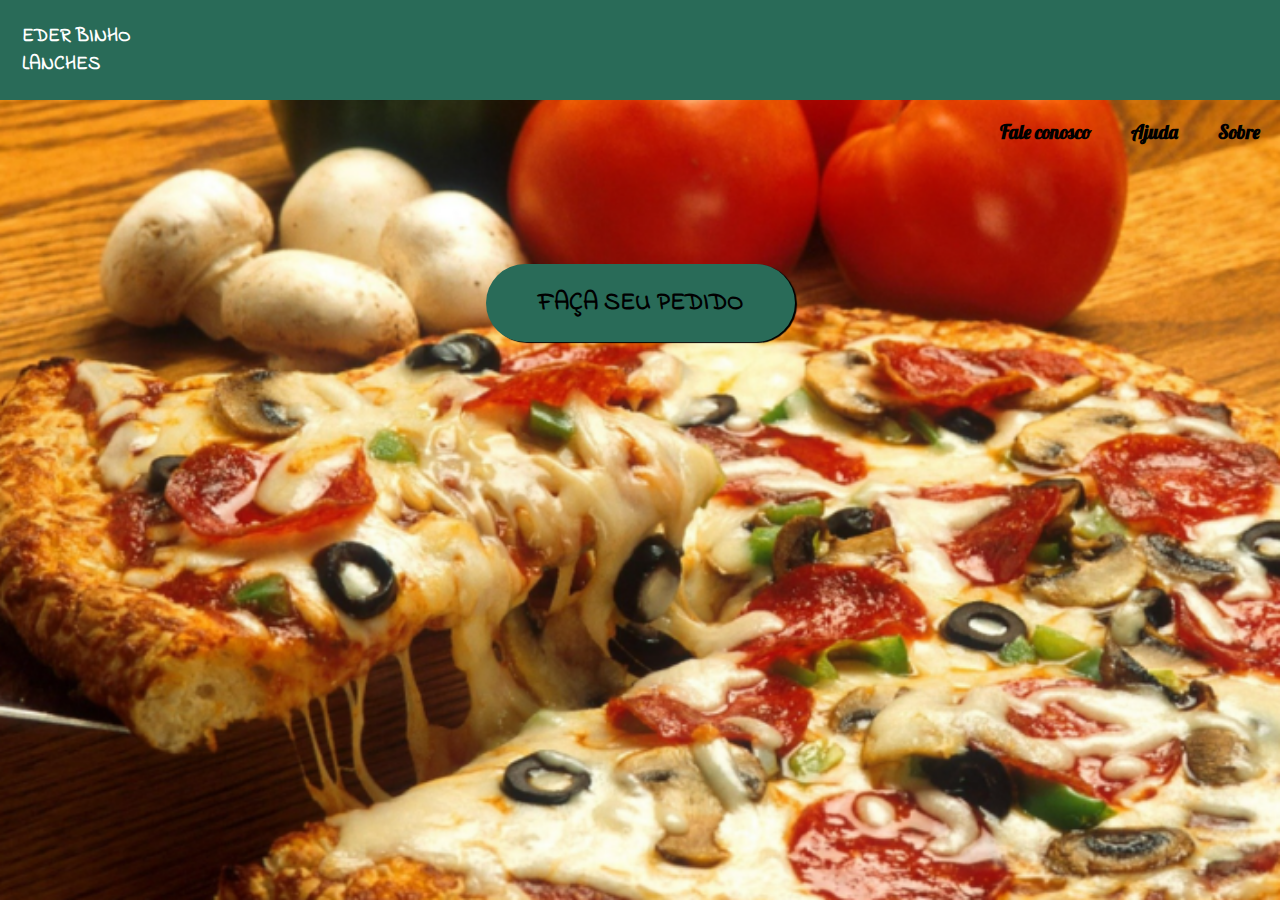
<file: index.html>
<!DOCTYPE html>
<html lang="pt-BR">
<head>
    <meta charset="UTF-8">
    <meta http-equiv="X-UA-Compatible" content="IE=edge">
    <meta name="viewport" content="width=device-width, initial-scale=1.0">
    <link rel="stylesheet" href="style/style.css">
    <title>Mariana Lanches</title>
</head>
<body class="capa">
    <header>
       <h2>Eder Binho<br> Lanches</h2>
    </header>
    <main >
    <nav>
        <a href="#">Fale conosco</a>
        <a href="#">Ajuda</a>
        <a href="#">Sobre</a>
    </nav>
    
        <a href="inicio.html" rel="next"  target="_self">
            <button class="btn"> 
                <p class="para">Faça seu pedido</p>
            </button>
        </a>
        
</body>
</html>
</file>
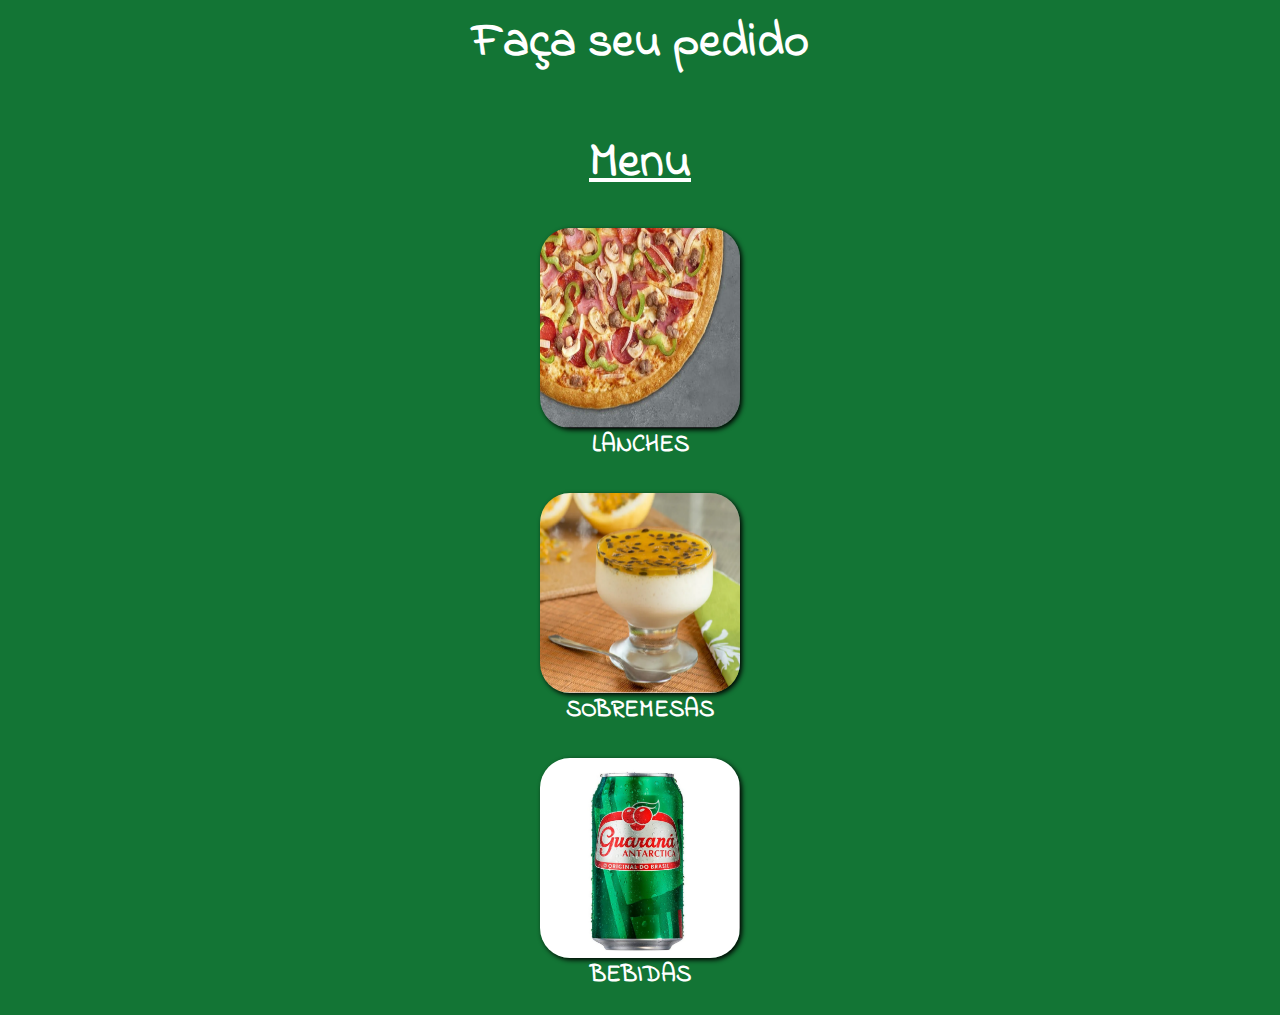
<file: inicio.html>
<!DOCTYPE html>
<html lang="pt-BR">
<head>
    <meta charset="UTF-8">
    <meta http-equiv="X-UA-Compatible" content="IE=edge">
    <meta name="viewport" content="width=device-width, initial-scale=1.0">
    <link rel="stylesheet" href="pages/inicio/style.css">
    
    <title>Escolha de pedido</title>
</head>
<body>
    

    <h1 class="titulo">Faça seu pedido</h1> <br>
    <h1 class="sub">Menu</h1>
    
   
         <div class="lanches" id="quadra">
            <a href="lanche.html" rel="next" target="_self"><img src="imagens/pizza2.png.png" width="200px" height="200px" alt="pizza" id="img"></a>
        </div>
        <h2>Lanches</h2>
    
    
        
        <div class="sobremesa" >
            <a href="sobre.html" rel="next" target="_self">
            <img src="imagens/mousse1.png.png" alt="Mousse" width="200px" height="200px" id="img"> </a>
            
        </div>
        <h2>Sobremesas</h2>
    
    
       
        <div class="bebidas">
            <a href="bebida.html" rel="next" target="_self">
            <img src="imagens/bebida4.png.png" width="200px" height="200px" alt="Bebida" id="img">     </a>
        </div>
       
        <h2>Bebidas</h2>

</body>
</html>
</file>
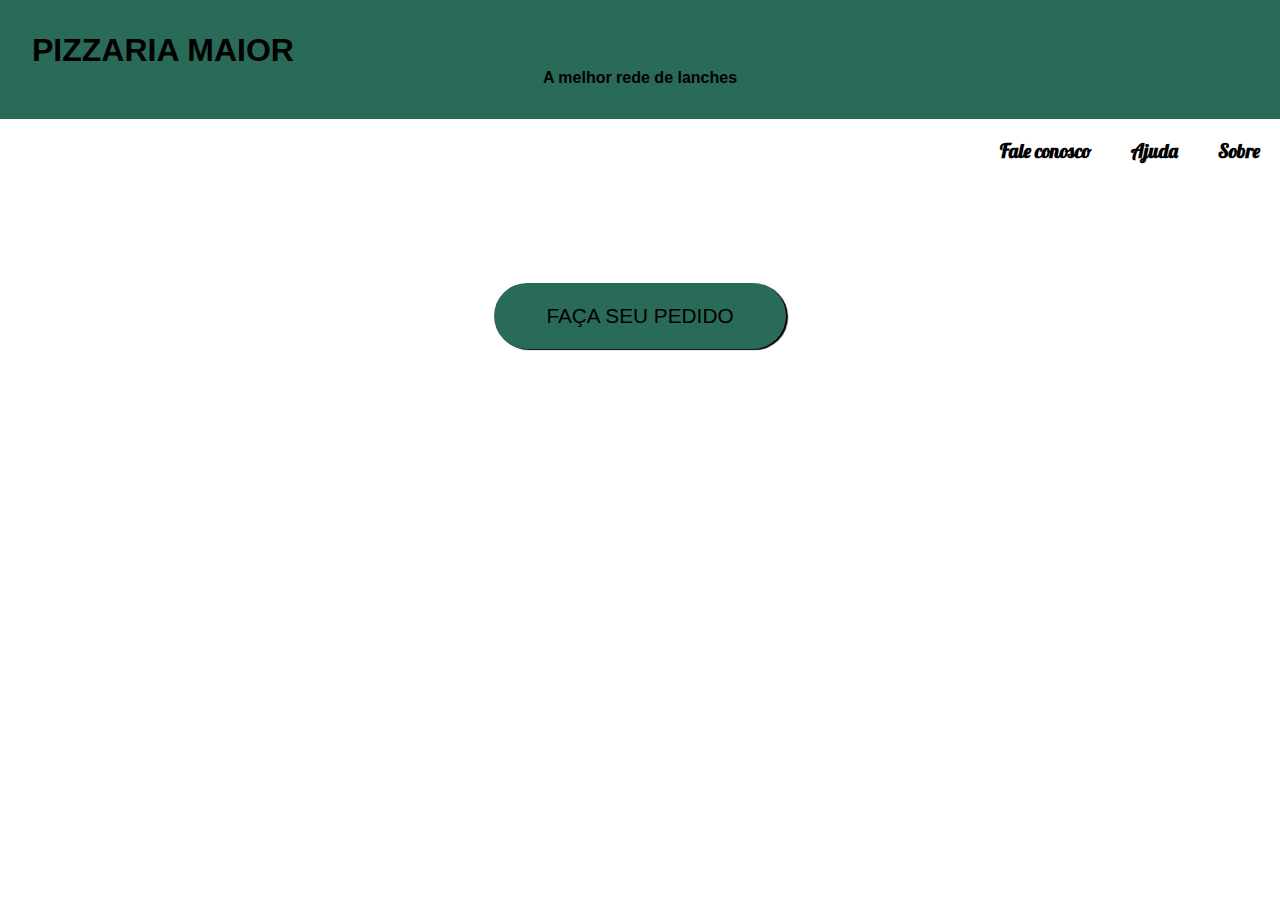
<file: principal.html>
<!DOCTYPE html>
<html lang="pt-BR">
<head>
    <meta charset="UTF-8">
    <meta http-equiv="X-UA-Compatible" content="IE=edge">
    <meta name="viewport" content="width=device-width, initial-scale=1.0">
    <link rel="stylesheet" href="style/style.css">
    <title>Pizzaria maior</title>
</head>
<body>
    <header>
        <h1>PIZZARIA MAIOR</h1>
        <p>A melhor rede de lanches</p>
    </header>
    <nav>
        <a href="#">Fale conosco</a>
        <a href="#">Ajuda</a>
        <a href="#">Sobre</a>
    </nav>
    <main>
        <a href="#" target="_blank">
            <button class="btn"> 
                Faça seu pedido
            </button>
        </a>
    </main>
</body>
</html>
</file>
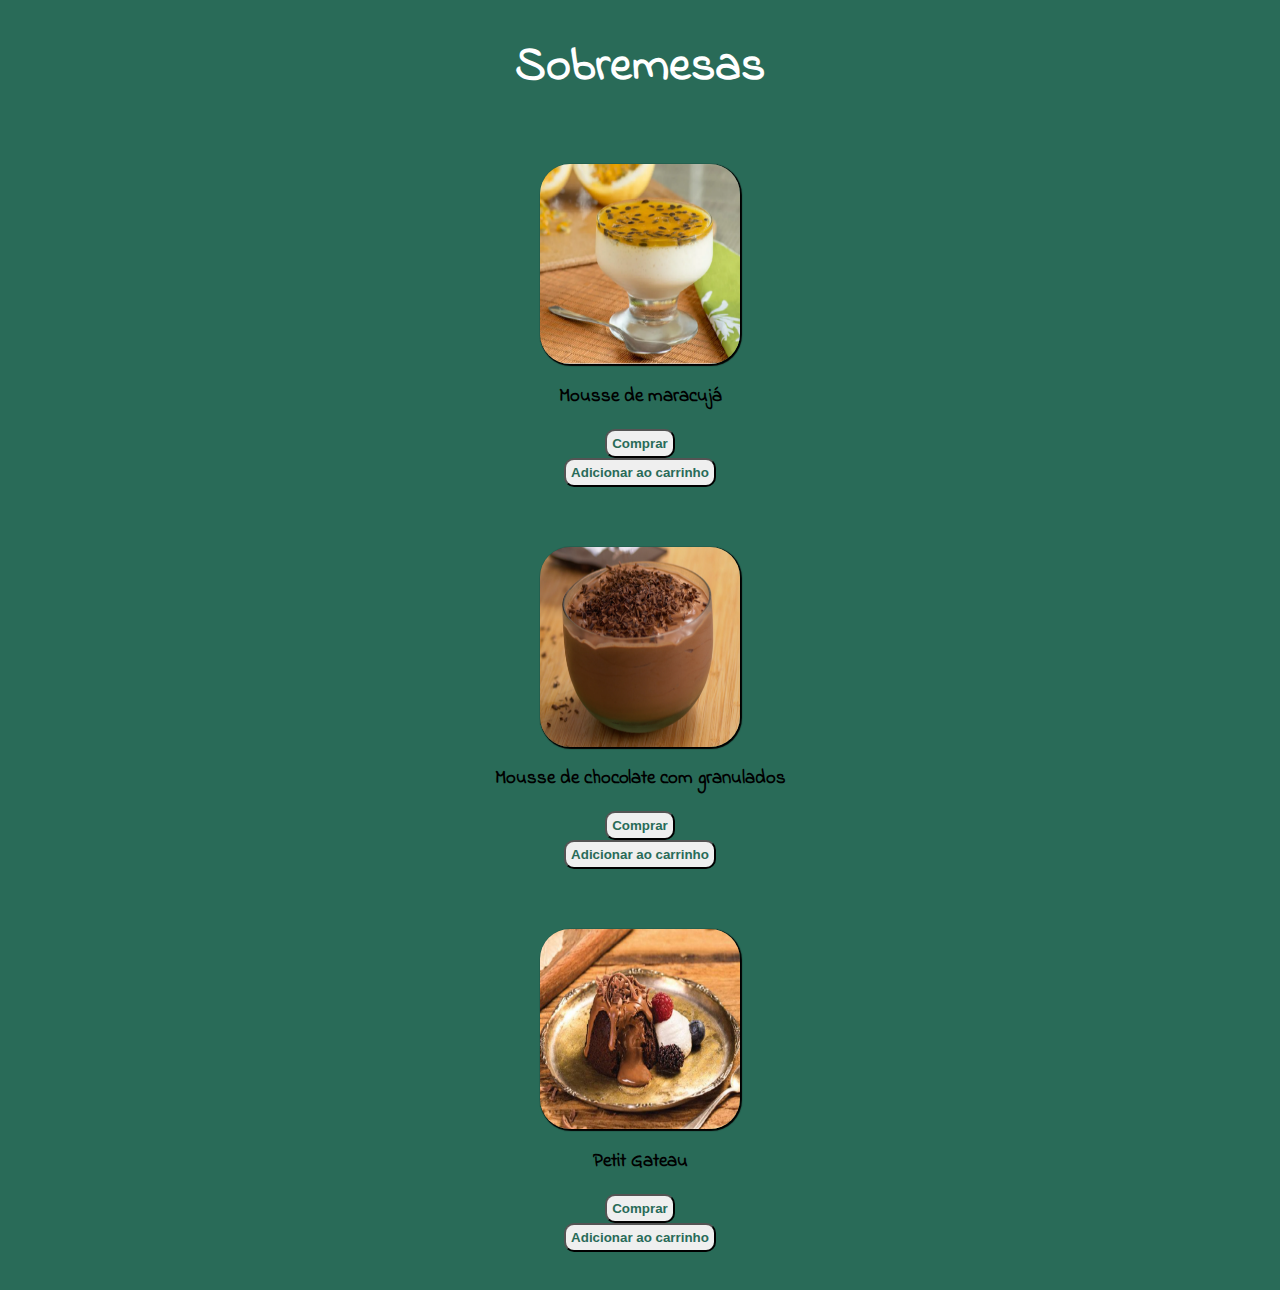
<file: sobre.html>
<!DOCTYPE html>
<html lang="pt-BR">
<head>
    <meta charset="UTF-8">
    <meta http-equiv="X-UA-Compatible" content="IE=edge">
    <meta name="viewport" content="width=device-width, initial-scale=1.0">
    <link rel="stylesheet" href="sobrestyle/style.css">
 
    <title>Sobremesas</title>
</head>
<body>
        <h1>Sobremesas</h1>
    <div id="img">

        <img src="imagens/mousse1.png.png" width="200px" height="200px"  alt="Mousse" class="s1" id="sobre">
         <h3>
            Mousse de maracujá
         </h3>
         <button>Comprar</button>
            <button>Adicionar ao carrinho</button>
    </div>
    <div id="img">

        <img src="imagens/mousse2.png.png" width="200px" height="200px" alt="Mousse" class="s2" id="sobre">
        <h3>Mousse de chocolate com granulados</h3>
        <button>Comprar</button>
            <button>Adicionar ao carrinho</button>
    </div>
    <div id="img">
            <img src="imagens/petit.png.png" width="200px" height="200px" alt="Mousse" class="s3" id="sobre">
            <h3>Petit Gateau</h3>
            <button >Comprar</button>
            <button>Adicionar ao carrinho</button>
    </div>
</body>
</html>
</file>
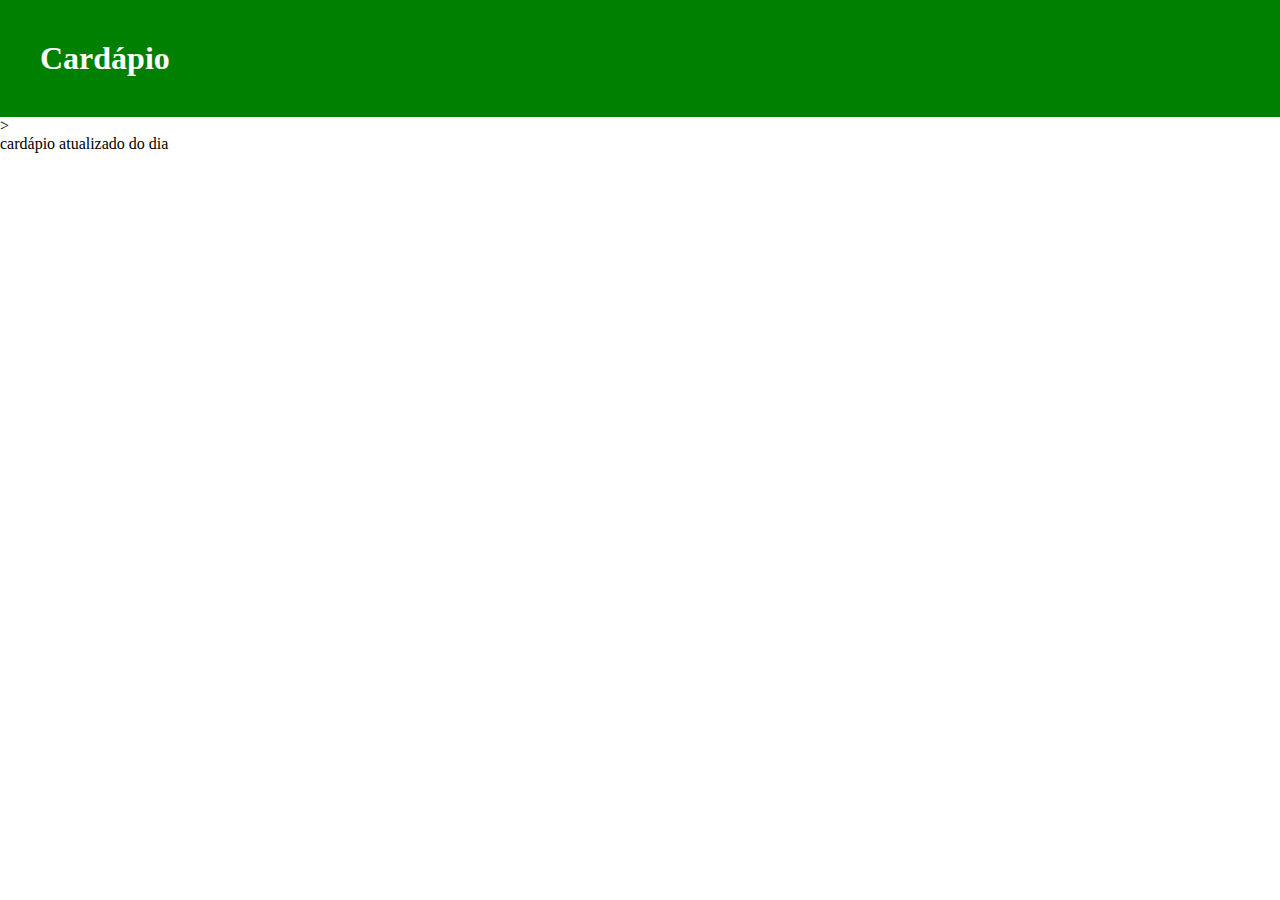
<file: pages/bebida.html>
<!DOCTYPE html>
<html lang="pt-BR">
<head>
    <meta charset="UTF-8">
    <meta http-equiv="X-UA-Compatible" content="IE=edge">
    <meta name="viewport" content="width=device-width, initial-scale=1.0">
    <link rel="stylesheet" href="bebida/style.css">
    <title>Bebidas</title>
</head>
<body >
    <header>
        <h1>Cardápio</h1>
    </header>
    <main>
        <div class="b1">
            >
        </div>
        <div class="b2"></div>
        <div class="b3">
        </div>
        <div class="b4">
        </div>

    </main>
    <footer>cardápio atualizado do dia</footer>
</body>
</html>
</file>
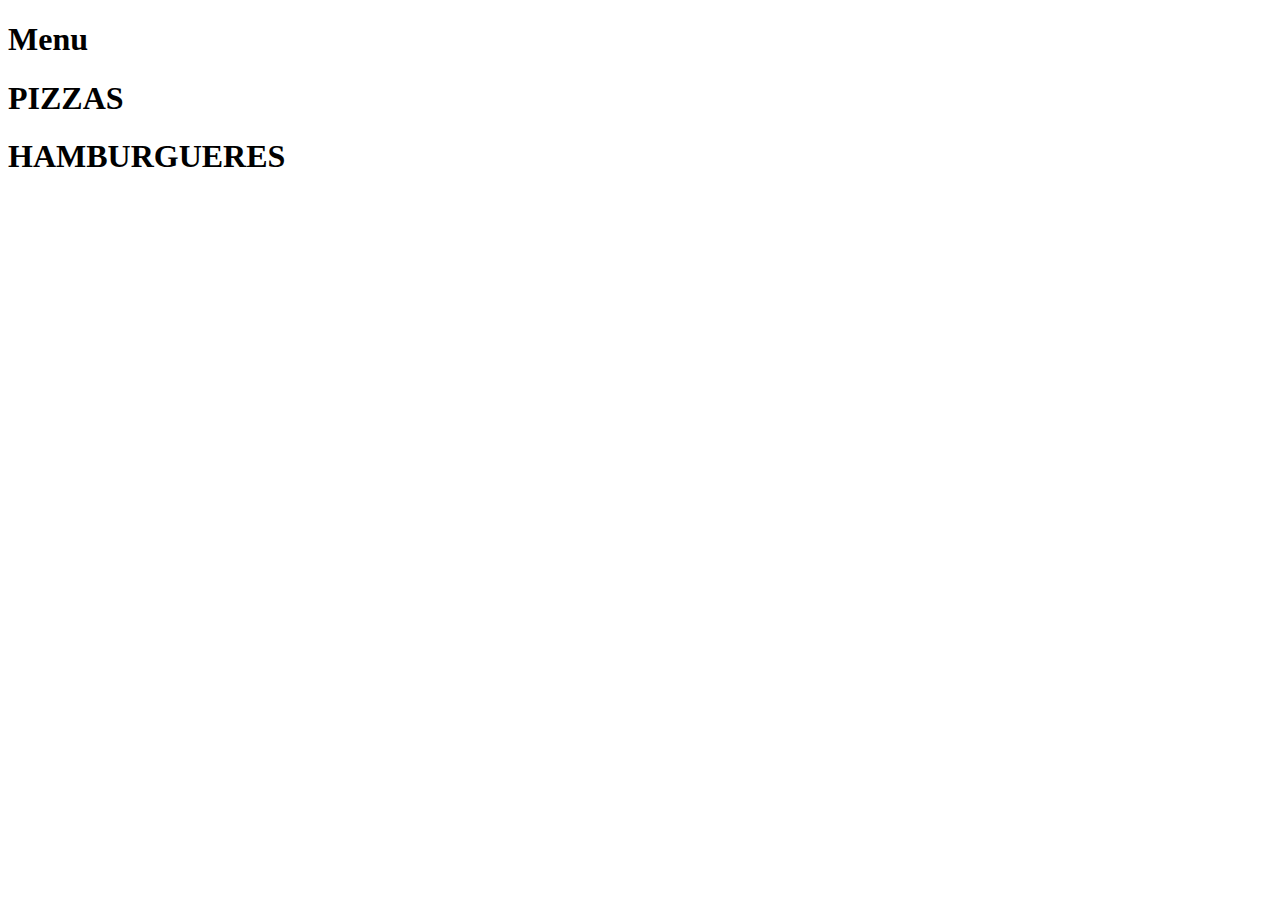
<file: pages/lanche.html>
<!DOCTYPE html>
<html lang="pt-BR">
<head>
    <meta charset="UTF-8">
    <meta http-equiv="X-UA-Compatible" content="IE=edge">
    <meta name="viewport" content="width=device-width, initial-scale=1.0">
    <link rel="stylesheet" href="lanch/style.css">
    <title>Lanches</title>
</head>
<body>
    <header>
        <h1>Menu</h1>
    </header>
    <main>
        <h1>PIZZAS</h1>
            <div class="p1"></div>
            <div class="p2"></div>
            <div class="p3"></div>
            <div class="p4"></div>
        <h1>HAMBURGUERES</h1>
        <div class="h1"></div>
        <div class="h2"></div>
        <div class="h3"></div>

    </main>
</body>
</html>
</file>
<file: style/style.css>
@charset "UTF=8";
@import url('https://fonts.googleapis.com/css2?family=Lobster&display=swap');
@import url('https://fonts.googleapis.com/css2?family=Indie+Flower&display=swap');
* {
    margin: 0px;
    padding: 0px;
}
body {
  background-color: white; 
  font-family: Arial, Helvetica, sans-serif;
}
header {
padding: 32px;
background-color: #296B58;
}
header h2 {
   font-family: 'Indie Flower', cursive;
    margin: -10px;
    color: white;
    text-align: left;
    font-size: 1.2em;
    text-transform: uppercase;
}
header p {
    text-align: center;
    font-weight: bold;
}
nav {
    font-family: 'Lobster', cursive;
    display: flex;
    justify-content: flex-end;
    padding: 10px;
    font-size: 1.2;
}
nav a {
    padding: 10px;
    text-decoration: none;
    margin-left: 20px;
    font-size: 1.2em;
    font-weight: bold;
    color: black;
}
nav a:hover {
    border-radius: 10px;
    background-color: #296B58;
}
.capa {
    background-color: white;
    background-position: right center;
    background-image: url('../imagens/capa.png.png');
    background-repeat: no-repeat;
    background-attachment: fixed;
    background-size: cover

}
button {
    
    display: block;
    padding: 20px;
    margin: auto;
    margin-top: 100px;
    border-radius: 10px;
    border: 2px solid black;
    box-shadow: 2px 1px 1px black;
    font-size: 1.2em;
    font-weight: bold;
}
.para {
    font-family: 'Indie Flower', cursive;
    font-weight: bold;
    font-size: 1.2em;
}
.btn {
    
    position: relative;
    font-size: 17px;
    text-transform: uppercase;
    text-decoration: none;
    padding: 1em 2.5em;
    border-radius: 6em;
    transition: all .2s;
    border: none;
    font-family: inherit;
    font-weight: 500;
    color: black;
    background-color: #296B58;
    font-size: 1.3em;
}
.btn:hover {
    transform: translate(-3px);
    box-shadow: 0px 10px 20px rgba(0, 0, 0, 0.062);

}
.btn:active {
    transform: translate(-1px);
    box-shadow: 0px 5px 10px rgba(0, 0, 0, 0.100);
}
.btn::after {
    content: "";
    height: 100%;
    width: 100%;
    border-radius: 100px;
    position: absolute;
    top: 0;
    left: 0;
    z-index: -1;
    transition: all .4s;
}
.btm::after {
    background-color: #fff;

}
.btn:hover::after {
    transform: scaleX(1.4) scaleY(1.6);
    opacity: 0;
}
 a {
    text-decoration: none;
}
</file>
<file: pages/inicio/style.css>
@charset "UTF-8";
@import url('https://fonts.googleapis.com/css2?family=Lobster&display=swap');
@import url('https://fonts.googleapis.com/css2?family=Indie+Flower&display=swap');

:root {
    --font1: 'Lobster', cursive;
    --font2: 'Indie Flower', cursive;

}
header h2 {
  font-family: 'Indie Flower', cursive;
   margin: -10px;
   color: white;
   text-align: left;
   font-size: 1.2em;
   text-transform: uppercase; }

body {
    background-color: #137535;
  }
  h1 {
    padding-top: 30px;

  }

  .titulo {
      margin-top: -30px;
      font-family: var(--font2) ;
      text-align: center;
      font-weight: bolder;
      color: white;
      font-size: 3em;
  }
  .sub {
    margin-top: -30px;
    font-family: var(--font2);
    color: white;
    text-decoration: underline;
    text-align: center;
    font-size: 3em;
  }
  #img {
      margin: auto;
      display: block;
  }
  #img {
      margin: 30px;
      border-radius: 30px;
      box-shadow: 2px 2px 5px black;
      margin: auto;
      margin-top: 50px;
  }
  .lanches {

    margin: -20px;

  }
  .sobremesa {
    margin: -20px;

  }
  .bebidas {
    margin: -20px;
  }
 h2 {

      font-family:var(--font2);
      color: rgb(255, 255, 255) ;
      text-align: center;
      margin-bottom: -20px ;
      text-transform: uppercase;
  }
  #img:hover{
      scale: 1.05;
      transition: all 0.3s;

  }
</file>
<file: sobrestyle/style.css>
@charset "UTF-8";

@import url('https://fonts.googleapis.com/css2?family=Indie+Flower&display=swap');
body {
    background-color: #296B58;
}
h1 {
    color: white;
    font-family: 'Indie Flower', cursive;
    text-align: center;
    font-size: 3em;
    font-weight: bold;

}
h3 {
    font-family: 'Indie Flower', cursive;
    text-align: center;

}
h2 {
    font-family: 'Indie Flower', cursive;
     margin: -10px;
     color: white;
     text-align: left;
     font-size: 1.2em;
     text-transform: uppercase;
     }
div {
    padding: 30px;
}
.s1 {
    border-radius: 30px;
    box-shadow: 1px 1px 1px 1px black;
}

#sobre:hover {
    border: 5px solid white ;
    transform: scale(0.95);
    transition: all 0.3s;
}
.s2 {
    border-radius: 30px;
    box-shadow: 1px 1px 1px 1px black;
}
.s3  {
    border-radius: 30px;
    box-shadow: 1px 1px 1px 1px black;
    }
#sobre {
    margin: auto;
    display: block;
}
button {
    padding: 5px;
    border-radius: 10px;
    color: #296B58;
    font-weight: bold;
    margin: auto;
   display: block;

}
button:hover {
    transform: scale(0.95);
    transition: all 0.3s;
    border: 3px solid black;
}
</file>
<file: pages/bebida/style.css>
@charset "UTF-8";
* {
    margin: 0px;
    padding: 0px;
}
header {
    background-color: green;
    color: white;
    padding: 40px;
}
header h2 {
    font-family: 'Indie Flower', cursive;
     margin: -10px;
     color: white;
     text-align: left;
     font-size: 1.2em;
     text-transform: uppercase; }
main {
    
}
.b1 {
   
}
</file>
<file: pages/lanch/style.css>
header h2 {
    font-family: 'Indie Flower', cursive;
     margin: -10px;
     color: white;
     text-align: left;
     font-size: 1.2em;
     text-transform: uppercase;}
</file>
